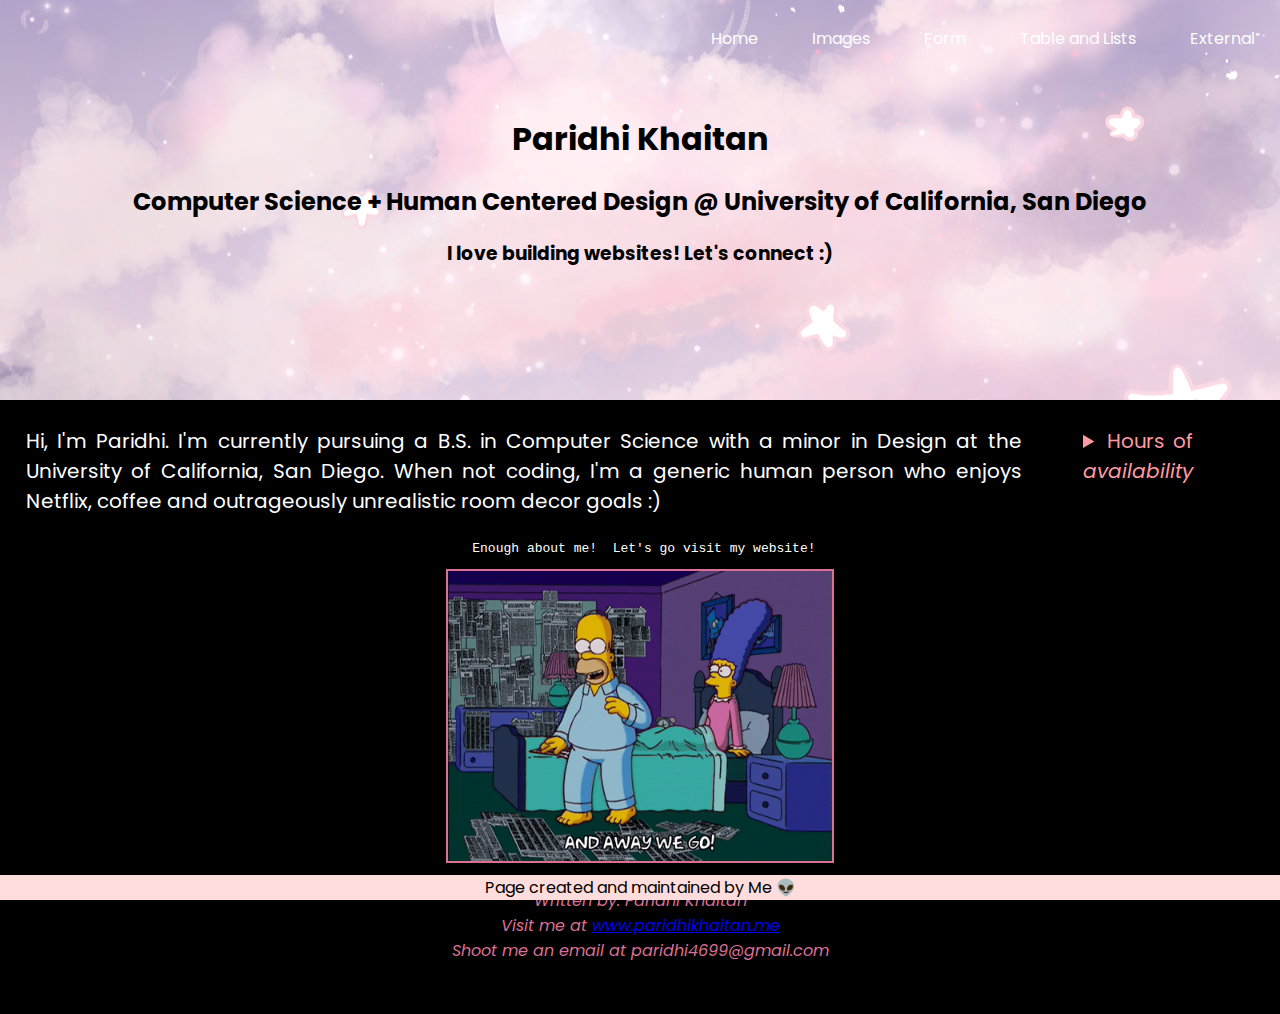
<file: index.html>
<!DOCTYPE html>
<html>
  <head>
    <title>My Personal Page ♥</title>

    <!-- Used to define an external style sheet -->
    <link rel="stylesheet" type="text/css" href="./styles/main.css" />

    <!--Meta Tags: provides information about the page-->
    <meta charset="UTF-8" />
    <meta name="viewport" content="width=device-width, initial-scale=1.0" />
    <meta name="keywords" content="HTML, CSS, JavaScript, Homework, Web" />

    <link
      href="https://fonts.googleapis.com/css?family=Poppins&display=swap"
      rel="stylesheet"
    />

    <script src="scripts/main.js"></script>
  </head>
  <body>
    <header class="banner">
      <nav>
        <a href="index.html">Home</a>
        <a href="images.html">Images</a>
        <a href="form.html">Form</a>
        <a href="table_and_lists.html">Table and Lists</a>
        <a href="external.html">External</a>
      </nav>

      <h1>Paridhi Khaitan</h1>
      <h2>
        Computer Science + Human Centered Design @ University of California, San
        Diego
      </h2>
      <h3>I love building websites! Let's connect :)</h3>
    </header>

    <main id="bio">
      <section>
        Hi, I'm Paridhi. I'm currently pursuing a B.S. in Computer Science with
        a minor in Design at the University of California, San Diego. When not
        coding, I'm a generic human person who enjoys Netflix, coffee and
        outrageously unrealistic room decor goals :)
      </section>

      <details>
        <summary>Hours of <i>availability</i></summary>

        <p>
          Like a regular <em>college</em> student I tend to hibernate over the
          weekend and might not be available on Friday, Saturday and Sunday
          welp!
        </p>
      </details>
    </main>

    <pre> Enough about me!  Let's go visit my website!</pre>
    <img src="components/wego.gif" id="mainImg"/>

    <address>
      Written by: Paridhi Khaitan <br />
      Visit me at
      <a href="http://www.paridhikhaitan.me">www.paridhikhaitan.me</a> <br />
      Shoot me an email at paridhi4699@gmail.com <br />
    </address>

    <footer>Page created and maintained by Me 👽</footer>
  </body>
</html>
</file>
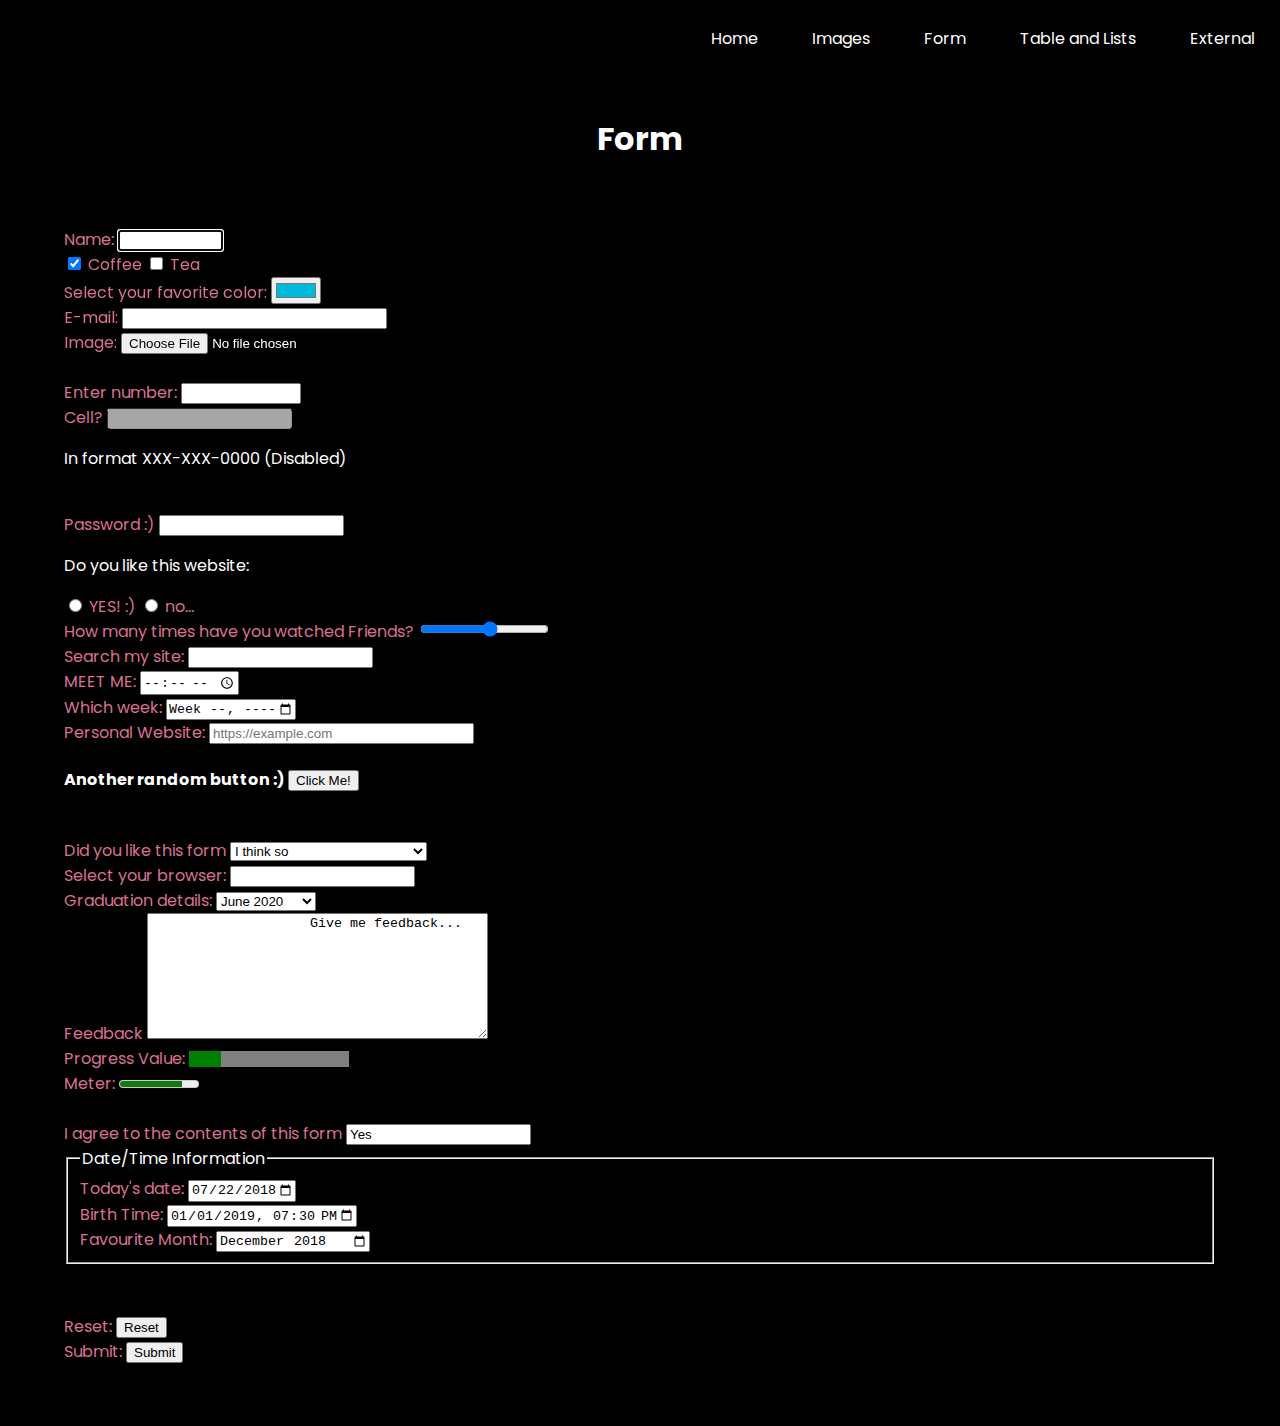
<file: form.html>
<!DOCTYPE html>
<html>
    <head>
        <title>My Personal Page ♥</title>
        
        <!-- Used to define an external style sheet -->
        <link rel="stylesheet" type="text/css" href="./styles/main.css">
            
        <!--Meta Tags: provides information about the page-->
        <meta charset="UTF-8">
        <meta name="viewport" content="width=device-width, initial-scale=1.0" />
        <meta name="keywords" content= "HTML, CSS, JavaScript, Homework, Web" />

        <link href="https://fonts.googleapis.com/css?family=Poppins&display=swap" rel="stylesheet">

        <script src="scripts/main.js"></script>
    </head>

    <body>
            <nav>
                    <a href="index.html">Home</a>
                    <a href="images.html">Images</a>
                    <a href="form.html">Form</a>
                    <a href="table_and_lists.html">Table and Lists</a>
                    <a href="external.html">External</a>
                </nav>
            <h1>Form</h1>
            <form action="​http://httpbin.org/post​" method="POST" class="formMe">
    
    
                <label for="name">Name: </label>
                <input type="text" id="name" name="name" required
           minlength="4" maxlength="20" size="10" tabindex="1" autofocus>
    
                <br>
    
                <input type="checkbox" id="coffee" name="coffee" checked tabindex="2">
                <label for="coffee">Coffee</label>
                <input type="checkbox" id="tea" name="tea" tabindex="3">
                <label for="tea">Tea</label>
                
                <br>
    
                <label for="favcolor">Select your favorite color: </label>
                <input type="color" name="favcolor" value="#00badb" tabindex="4">
    
                <br>
                
                <label for="email">E-mail:</label>
    
                <input type="email" id="email"
                 size="30" required autocomplete="off">
    
                <br>
    
                <label for="prof">Image: </label>
                <input type="file" id="prof" name="image" accept="image/png, image/jpeg, image/jpg">
    
                <br>
    
                <input id="objectId" name="objectId" type="hidden" value="ixl3l4">
    
                <br>
    
                <label for="phone"> Enter number: </label>
                <input id="phone" type="number" min="1000000000" max="9999999999">
    
                <br>
    
                <label for="cell">Cell?</label>
                <input type="tel" id="phone" name="phone"
                pattern="[0-9]{3}-[0-9]{3}-[0-9]{4}"
                required disabled>
                <p>In format XXX-XXX-0000 (Disabled)</p>
    
                <br>
    
                <label for="pw">Password :)</label>
                <input id="pw" type="password" required minlength="8" maxlength="12">
    
                <br>
    
                <p>Do you like this website:</p>
                <input type="radio" id="yes" name="like" value="Yes">
                <label for="yes">YES! :)</label>
                <input type="radio" id="no" name="like" value="No">
                <label for="no">no...</label>
    
                <br>
    
                <label for="score">How many times have you watched Friends? </label>
                <input type="range" id="start" name="score"
                min="0" max="11">
                
                <br>
                <label for="site-search">Search my site:</label>
                <input type="search" id="site-search" name="q"
                    aria-label="Search through site content">
    
                <br>
                <label for="meet">MEET ME:</label>
    
                <input type="time" id="meet" name="meet"
                    min="09:00" max="18:00" required>
    
                <br>
                <label for="week">Which week:</label>
    
                <input type="week" name="week" id="week"
                       min="2019-W40" max="2019-W46">
                <br>
                <label for="url">Personal Website:</label>
    
                <input type="url" name="url" id="url"
                    placeholder="https://example.com"
                    pattern="https://.*" size="30"
                    required>
                <br>
    
                
                <h4>
                    Another random button :)
                    <button type="button">Click Me!</button>
                </h4>
                <br>
                <label for="like-form">Did you like this form</label>
                <select id="like-form">
                    <option value="maybe">I think so</option>
                    <option value="def">Yes definitly</option>
                    <option value="nah"> GO FIND A NEW CAREER :(</option>
                </select>
    
                <br>
    
                <!--Kind of provides an autocomplete feature-->
                <label for="browser">Select your browser:</label>
                <input list="browsers">
    
                    <datalist id="browsers">
                    <option value="Internet Explorer">
                    <option value="Firefox">
                    <option value="Chrome">
                    <option value="Opera">
                    <option value="Safari">
                </datalist>
    
                <br>
                <label for="grad-deets">Graduation details:</label>
                <select>
                        <optgroup label="Junior">
                          <option value="year">June 2020</option>
                          <option value="month">May 2020</option>
                        </optgroup>
                        <optgroup label="Senior">
                          <option value="minute">June 2021</option>
                          <option value="day">May 2021</option>
                        </optgroup>
                </select>
    
                <br>
    
                <label for="feedback">Feedback</label>
                <textarea rows="8" cols="40">
                    Give me feedback...
                </textarea>
    
                <br>
                <label for="progress">Progress Value:</label>
                <progress value="20" max="100" id= "progress" style="background-color: white"></progress>
    
                <br>
                <label for="meter">Meter:</label>
                <meter value="8" min="0" max="10">2 out of 10</meter><br>
                <br>


                <label for="agree">I agree to the contents of this form</label>
                <input type="text" name="agree" value="Yes" readonly>

                <br>

                <fieldset>
                        <legend>Date/Time Information</legend>
                    <label for="today">Today's date:</label>
        
                    <input type="date" id="today" name="today-date"
                        value="2018-07-22"
                        min="2018-01-01" max="2020-12-31">
        
                    <br>
        
                    <label for="birth-time">Birth Time:</label>
        
                    <input type="datetime-local" id="birth-time"
                        name="time" value="2019-01-01T19:30"
                        min="1900-01-01T00:00" max="2020-01-01T00:00">
        
                    <br>
        
                    <label for="fav-month">Favourite Month:</label>
                    <input type="month" id="fav-month" name="month"
               min="2019-01" value="2018-12">
        
                    <br>
                </fieldset>

                <br>
                <br>
                
                <label>Reset: </label>
                <input type="reset" value="Reset">
                <br>
                
                <label>Submit: </label>
                <input type="submit" value="Submit">
                <br>

    
    
            </form>
</html>
</file>
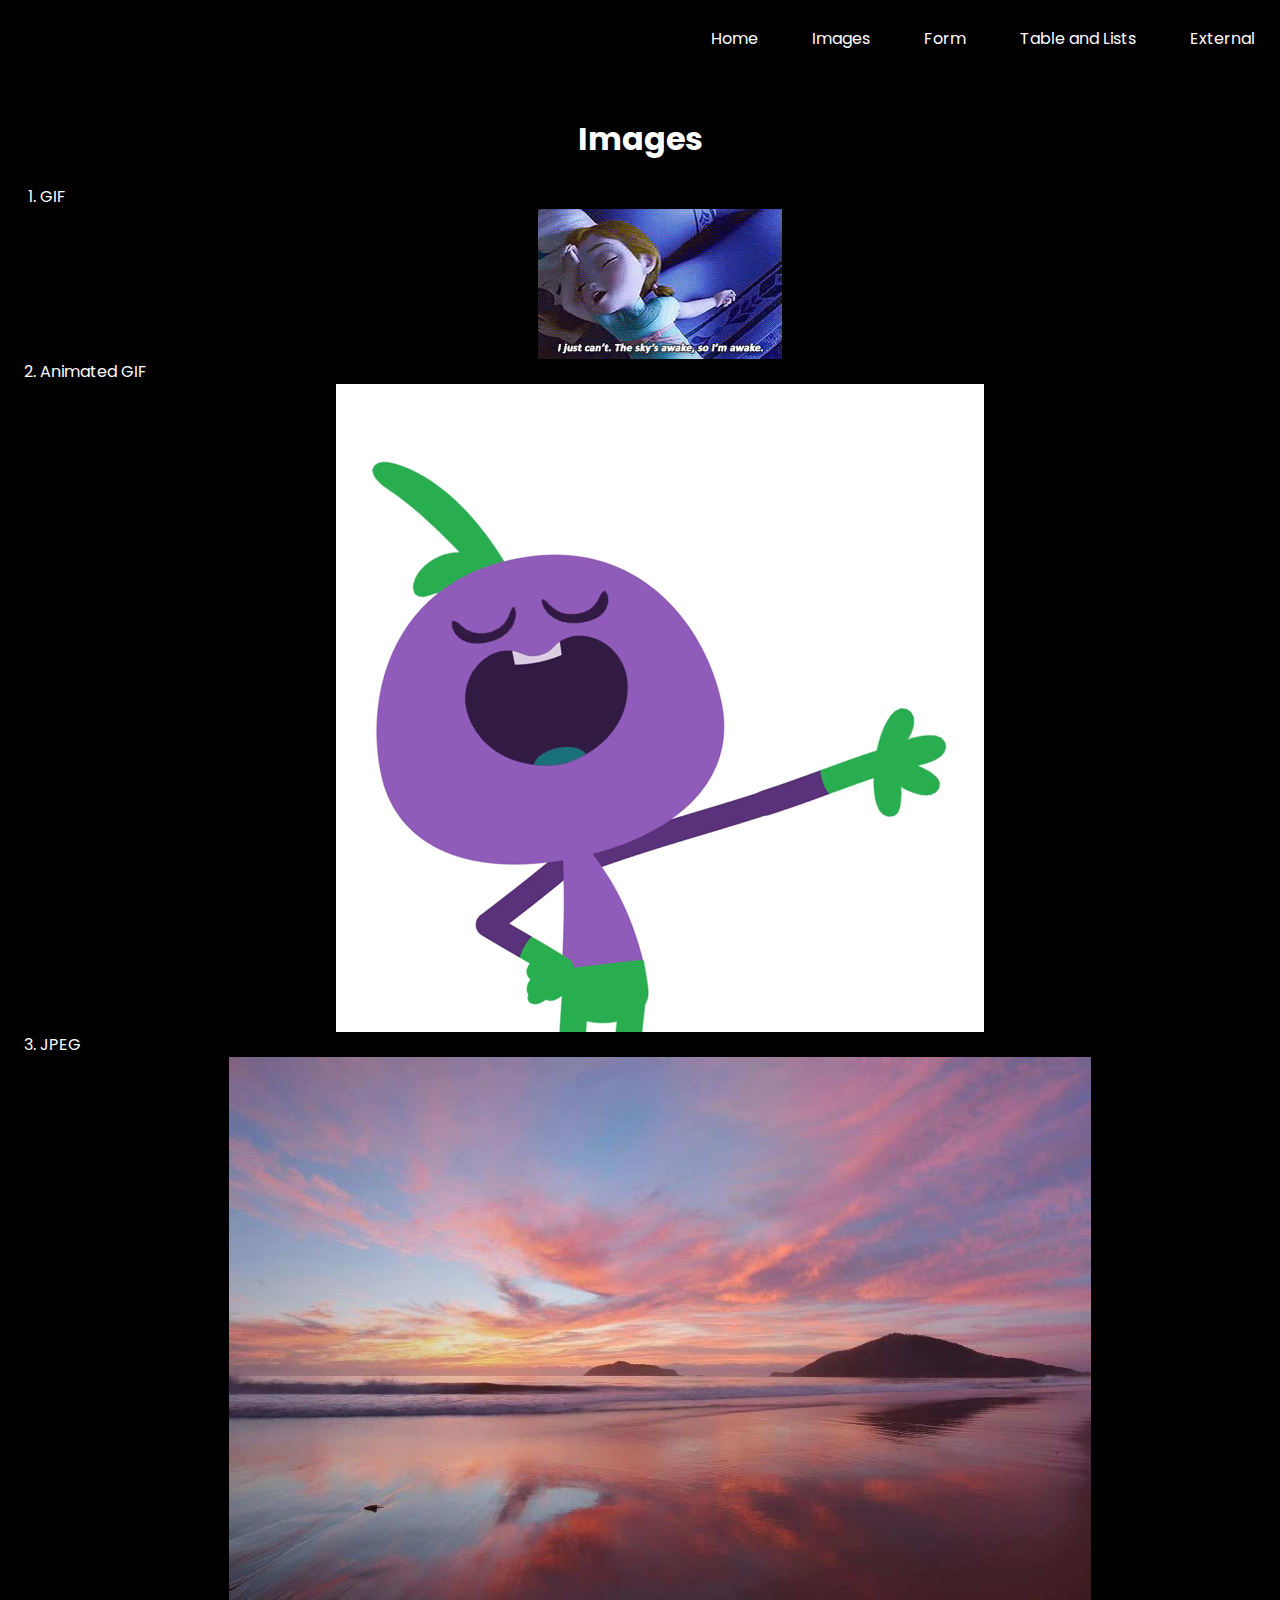
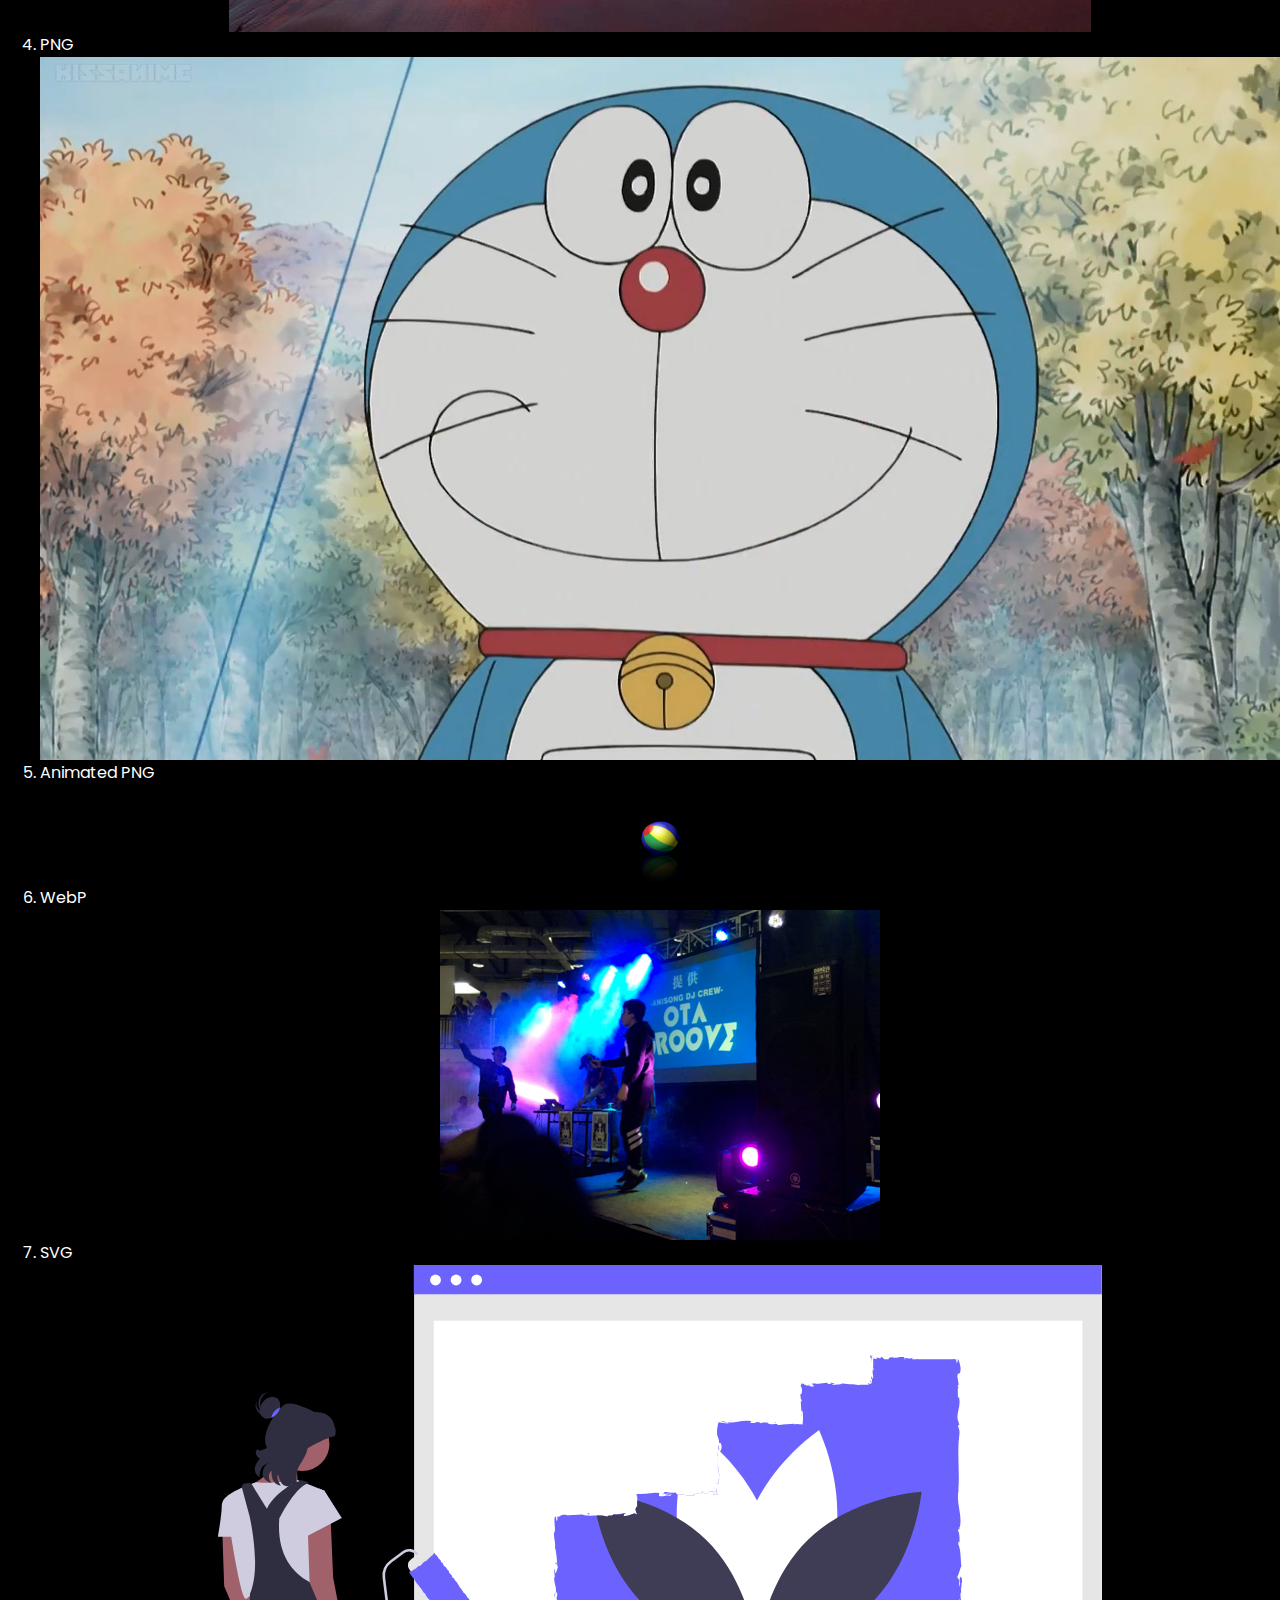
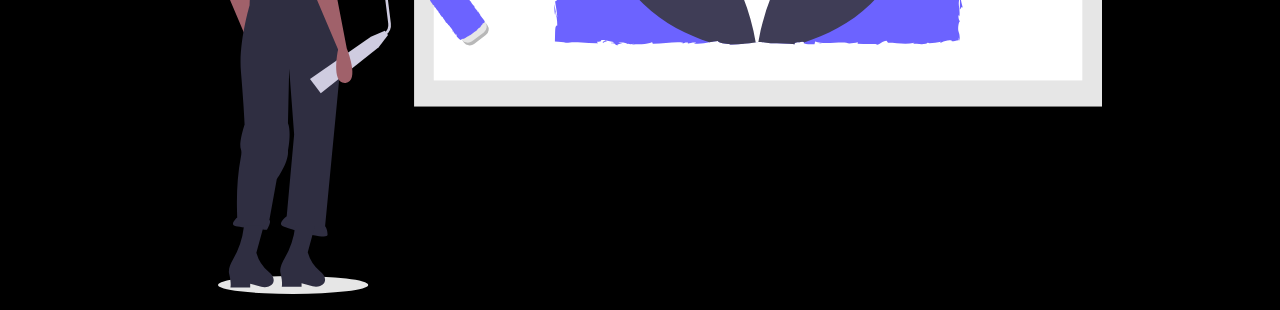
<file: images.html>
<!DOCTYPE html>
<html>
  <head>
    <title>My Personal Page ♥</title>

    <!-- Used to define an external style sheet -->

    <!--Meta Tags: provides information about the page-->
    <meta charset="UTF-8" />
    <meta name="viewport" content="width=device-width, initial-scale=1.0" />
    <meta name="keywords" content="HTML, CSS, JavaScript, Homework, Web" />

    <script src="scripts/main.js"></script>
    <link
      href="https://fonts.googleapis.com/css?family=Poppins&display=swap"
      rel="stylesheet"
    />

    <!-- Used to define an external style sheet -->
    <link rel="stylesheet" type="text/css" href="./styles/main.css" />
  </head>

  <body>
    <nav>
      <a href="index.html">Home</a>
      <a href="images.html">Images</a>
      <a href="form.html">Form</a>
      <a href="table_and_lists.html">Table and Lists</a>
      <a href="external.html">External</a>
    </nav>
    <h1>Images</h1>
    <ol>
      <li>
        GIF
        <img src="./components/tenor.gif" alt="Frozen" />
      </li>
      <li>
        Animated GIF
        <img src="./components/source.gif" alt="Waving" />
      </li>
      <li>
        JPEG
        <img src="./components/cloud2.jpg" alt="Sunset" />
      </li>
      <li>
        PNG
        <img src="./components/doraemon.png" alt="Doraemon" />
      </li>

      <li>
        Animated PNG
        <img src="./components/animated.png" alt="Ball Bouncing" />
      </li>

      <li>
        WebP
        <img src="./components/WebP.png" alt="WebP Image Eg" />
      </li>

      <li>
        SVG
        <img src="./components/WIP.svg" alt="Work In Progress" />
      </li>
    </ol>
  </body>
</html>
</file>
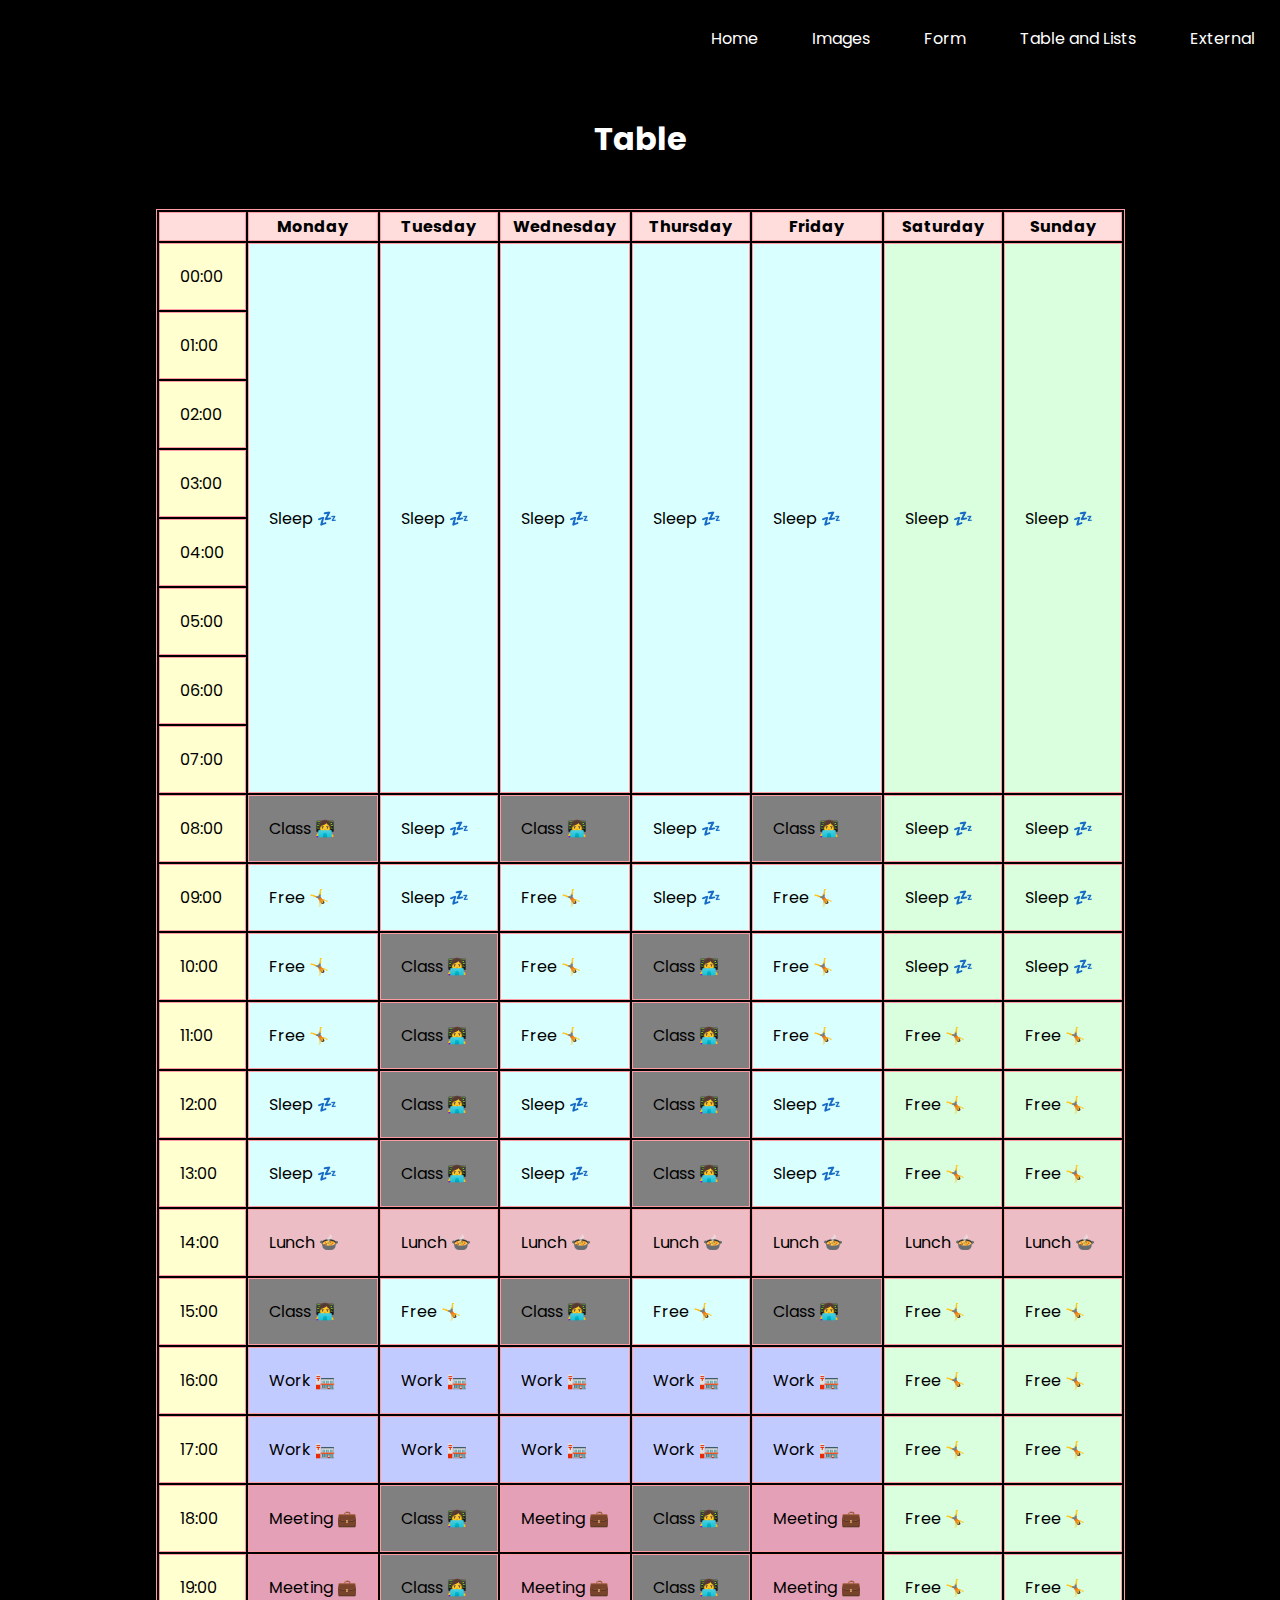
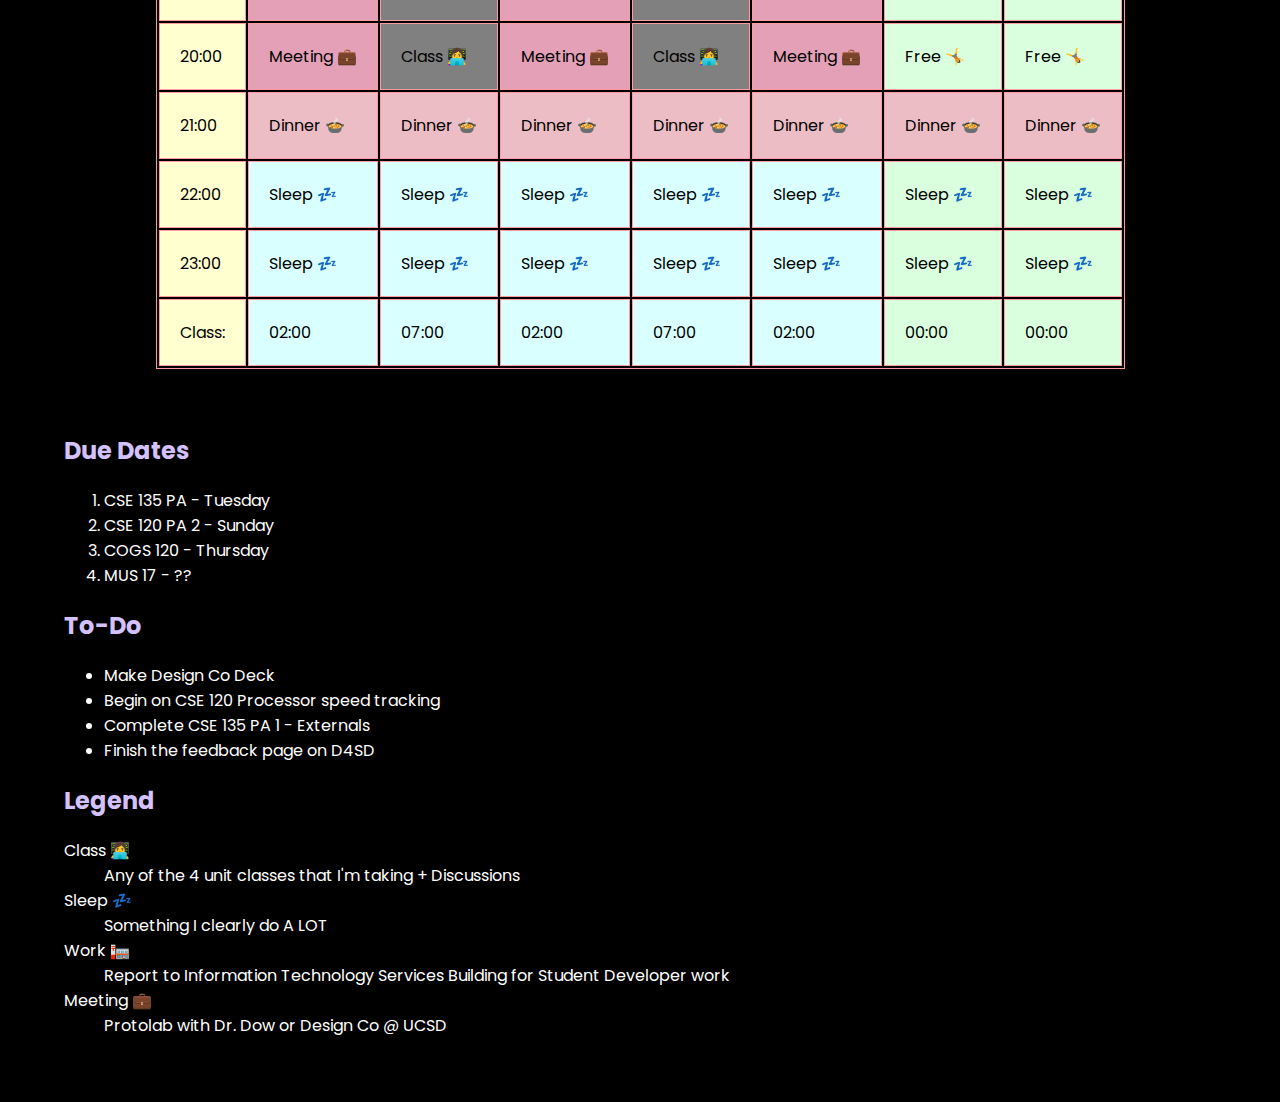
<file: table_and_lists.html>
<!DOCTYPE html>
<html>
  <head>
    <title lang="en">Table Elements</title>

    <link rel="stylesheet" type="text/css" href="./styles/main.css" />

    <!--Meta Tags: provides information about the page-->
    <meta charset="UTF-8" />
    <meta name="viewport" content="width=device-width, initial-scale=1.0" />
    <meta name="keywords" content="HTML, CSS, JavaScript, Homework, Web" />

    <link
      href="https://fonts.googleapis.com/css?family=Poppins&display=swap"
      rel="stylesheet"
    />

    <!--Message for users who have disabled JavaScript from their browsers-->
    <noscript>Your browser does not support JavaScript</noscript>
  </head>

  <body>
    <nav>
      <a href="index.html">Home</a>
      <a href="images.html">Images</a>
      <a href="form.html">Form</a>
      <a href="table_and_lists.html">Table and Lists</a>
      <a href="external.html">External</a>
    </nav>
    <h1>Table</h1>
    <table summary="My Daily Schedule">
      <caption>
        My Daily Schedule
      </caption>
      <colgroup>
        <col span="1" style="background: #FFFFCF;" />
        <col span="5" style="background: #D9FFFF;" />
        <col span="2" style="background: #D9ffdf;" />
      </colgroup>
      <thead>
        <tr>
          <th></th>
          <th>Monday</th>
          <th>Tuesday</th>
          <th>Wednesday</th>
          <th>Thursday</th>
          <th>Friday</th>
          <th>Saturday</th>
          <th>Sunday</th>
        </tr>
      </thead>
      <tbody>
        <tr>
          <td>00:00</td>
          <td rowspan="8">Sleep 💤</td>
          <td rowspan="8">Sleep 💤</td>
          <td rowspan="8">Sleep 💤</td>
          <td rowspan="8">Sleep 💤</td>
          <td rowspan="8">Sleep 💤</td>
          <td rowspan="8">Sleep 💤</td>
          <td rowspan="8">Sleep 💤</td>
        </tr>
        <tr>
          <td>01:00</td>
        </tr>
        <tr>
          <td>02:00</td>
        </tr>
        <tr>
          <td>03:00</td>
        </tr>
        <tr>
          <td>04:00</td>
        </tr>
        <tr>
          <td>05:00</td>
        </tr>
        <tr>
          <td>06:00</td>
        </tr>
        <tr>
          <td>07:00</td>
        </tr>
        <tr>
          <td>08:00</td>
          <td class="school">Class 👩‍💻</td>
          <td>Sleep 💤</td>
          <td class="school">Class 👩‍💻</td>
          <td>Sleep 💤</td>
          <td class="school">Class 👩‍💻</td>
          <td>Sleep 💤</td>
          <td>Sleep 💤</td>
        </tr>
        <tr>
          <td>09:00</td>
          <td>Free 🤸‍</td>
          <td>Sleep 💤</td>
          <td>Free 🤸‍</td>
          <td>Sleep 💤</td>
          <td>Free 🤸‍</td>
          <td>Sleep 💤</td>
          <td>Sleep 💤</td>
        </tr>

        <tr>
          <td>10:00</td>
          <td>Free 🤸‍</td>
          <td class="school">Class 👩‍💻</td>
          <td>Free 🤸‍</td>
          <td class="school">Class 👩‍💻</td>
          <td>Free 🤸‍</td>
          <td>Sleep 💤</td>
          <td>Sleep 💤</td>
        </tr>

        <tr>
          <td>11:00</td>
          <td>Free 🤸‍</td>
          <td class="school">Class 👩‍💻</td>
          <td>Free 🤸‍</td>
          <td class="school">Class 👩‍💻</td>
          <td>Free 🤸‍</td>
          <td>Free 🤸‍</td>
          <td>Free 🤸‍</td>
        </tr>
        <tr>
          <td>12:00</td>
          <td>Sleep 💤</td>
          <td class="school">Class 👩‍💻</td>
          <td>Sleep 💤</td>
          <td class="school">Class 👩‍💻</td>
          <td>Sleep 💤</td>
          <td>Free 🤸‍</td>
          <td>Free 🤸‍</td>
        </tr>

        <tr>
          <td>13:00</td>
          <td>Sleep 💤</td>
          <td class="school">Class 👩‍💻</td>
          <td>Sleep 💤</td>
          <td class="school">Class 👩‍💻</td>
          <td>Sleep 💤</td>
          <td>Free 🤸‍</td>
          <td>Free 🤸‍</td>
        </tr>

        <tr>
          <td>14:00</td>
          <td class="Lunch">Lunch 🍲</td>
          <td class="Lunch">Lunch 🍲</td>
          <td class="Lunch">Lunch 🍲</td>
          <td class="Lunch">Lunch 🍲</td>
          <td class="Lunch">Lunch 🍲</td>
          <td class="Lunch">Lunch 🍲</td>
          <td class="Lunch">Lunch 🍲</td>
        </tr>
        <tr>
          <td>15:00</td>
          <td class="school">Class 👩‍💻</td>
          <td>Free 🤸‍</td>
          <td class="school">Class 👩‍💻</td>
          <td>Free 🤸‍</td>
          <td class="school">Class 👩‍💻</td>
          <td>Free 🤸‍</td>
          <td>Free 🤸‍</td>
        </tr>

        <tr>
          <td>16:00</td>
          <td class="work">Work 🏣</td>
          <td class="work">Work 🏣</td>
          <td class="work">Work 🏣</td>
          <td class="work">Work 🏣</td>
          <td class="work">Work 🏣</td>
          <td>Free 🤸‍</td>
          <td>Free 🤸‍</td>
        </tr>

        <tr>
          <td>17:00</td>
          <td class="work">Work 🏣</td>
          <td class="work">Work 🏣</td>
          <td class="work">Work 🏣</td>
          <td class="work">Work 🏣</td>
          <td class="work">Work 🏣</td>
          <td>Free 🤸‍</td>
          <td>Free 🤸‍</td>
        </tr>
        <tr>
          <td>18:00</td>
          <td class="meeting">Meeting 💼</td>
          <td class="school">Class 👩‍💻</td>
          <td class="meeting">Meeting 💼</td>
          <td class="school">Class 👩‍💻</td>
          <td class="meeting">Meeting 💼</td>
          <td>Free 🤸‍</td>
          <td>Free 🤸‍</td>
        </tr>

        <tr>
          <td>19:00</td>
          <td class="meeting">Meeting 💼</td>
          <td class="school">Class 👩‍💻</td>
          <td class="meeting">Meeting 💼</td>
          <td class="school">Class 👩‍💻</td>
          <td class="meeting">Meeting 💼</td>
          <td>Free 🤸‍</td>
          <td>Free 🤸‍</td>
        </tr>

        <tr>
          <td>20:00</td>
          <td class="meeting">Meeting 💼</td>
          <td class="school">Class 👩‍💻</td>
          <td class="meeting">Meeting 💼</td>
          <td class="school">Class 👩‍💻</td>
          <td class="meeting">Meeting 💼</td>
          <td>Free 🤸‍</td>
          <td>Free 🤸‍</td>
        </tr>

        <tr>
          <td>21:00</td>
          <td class="Lunch">Dinner 🍲</td>
          <td class="Lunch">Dinner 🍲</td>
          <td class="Lunch">Dinner 🍲</td>
          <td class="Lunch">Dinner 🍲</td>
          <td class="Lunch">Dinner 🍲</td>
          <td class="Lunch">Dinner 🍲</td>
          <td class="Lunch">Dinner 🍲</td>
        </tr>
        <tr>
          <td>22:00</td>
          <td>Sleep 💤</td>
          <td>Sleep 💤</td>
          <td>Sleep 💤</td>
          <td>Sleep 💤</td>
          <td>Sleep 💤</td>
          <td>Sleep 💤</td>
          <td>Sleep 💤</td>
        </tr>
        <tr>
          <td>23:00</td>
          <td>Sleep 💤</td>
          <td>Sleep 💤</td>
          <td>Sleep 💤</td>
          <td>Sleep 💤</td>
          <td>Sleep 💤</td>
          <td>Sleep 💤</td>
          <td>Sleep 💤</td>
        </tr>
      </tbody>
      <tfoot>
        <tr>
          <td>
            Class:
          </td>
          <td>02:00</td>
          <td>07:00</td>
          <td>02:00</td>
          <td>07:00</td>
          <td>02:00</td>
          <td>00:00</td>
          <td>00:00</td>
        </tr>
      </tfoot>
    </table>

    <div class="lists">
      <h2>Due Dates</h2>
      <ol>
        <li>
          CSE 135 PA - Tuesday
        </li>
        <li>
          CSE 120 PA 2 - Sunday
        </li>
        <li>
          COGS 120 - Thursday
        </li>
        <li>
          MUS 17 - ??
        </li>
      </ol>

      <h2>To-Do</h2>
      <ul>
        <li>
          Make Design Co Deck
        </li>
        <li>
          Begin on CSE 120 Processor speed tracking
        </li>
        <li>
          Complete CSE 135 PA 1 - Externals
        </li>
        <li>
          Finish the feedback page on D4SD
        </li>
      </ul>

      <h2>Legend</h2>
      <dl>
        <dt>Class 👩‍💻</dt>
        <dd>Any of the 4 unit classes that I'm taking + Discussions</dd>

        <dt>Sleep 💤</dt>
        <dd>Something I clearly do A LOT</dd>

        <dt>Work 🏣</dt>
        <dd>
          Report to Information Technology Services Building for Student
          Developer work
        </dd>

        <dt>Meeting 💼</dt>
        <dd>Protolab with Dr. Dow or Design Co @ UCSD</dd>
        <dd></dd>
      </dl>
    </div>
  </body>
</html>
</file>
<file: styles/main.css>
html, body{
    font-family: 'Poppins', sans-serif;
    margin: 0;
    background-color: black;
    color: white;
}

nav{
    text-align: right;
    padding-top: 2%;
}

nav a{
    text-decoration: none;
    color: white;
    margin: 0 25px;
}

nav a:hover{
    color: palevioletred;
}

.banner{
    color: black;
    text-align: center;
    height: 400px;
    background-image: url("../components/glider.png");
    background-repeat: no-repeat;
    background-size: cover;
    background-position: center;
}

h1{
    margin-top: 5%;
}

footer{
    text-align: center;
    position: -webkit-sticky;
    position: sticky;
    bottom: 0;
    background: #ffdddd;
    color: black;
    
}

.banner h2{
    color: black;
}

#mainImg {
    display: block;
    margin-left: auto;
    margin-right: auto;
    width: 30%;
    border: solid 2px palevioletred;
  }

main{
    font-size: 20px;
    text-align: justify;
    margin: 2%;
}

pre{
    text-align: center;
}

address{
    margin: 2%;
    text-align: center;
    color: palevioletred;
}

label{
    color: palevioletred;
}

form{
    margin: 5%;
}

h1{
    text-align: center;
}

table, td, th, tr{
    border: 1px solid #FF9AA2;
    color: black;
}

table{
    margin-left: auto;
    margin-right: auto;
}



thead{
    background: #ffdddd;

}

td{
    padding: 20px;
}

.school{
    background: gray
}

.Lunch{
    background: #ECBDC4;
}

.meeting{
    background: #e4a0b7;
}
.work{
    background: #c2cbff;
}

.lists{
    margin: 5%;
}

h2{
    color: #D4C1FF;
}

iframe{
    width: 80%;
    height: 600px;
    background-color: white;
}

#bio{
    display: flex;
}

#bio details{
    margin: 0% 5%;
    color: #FF9AA2;
}

li img{
    display: block;
    margin-left: auto;
    margin-right: auto;
    
}
</file>
